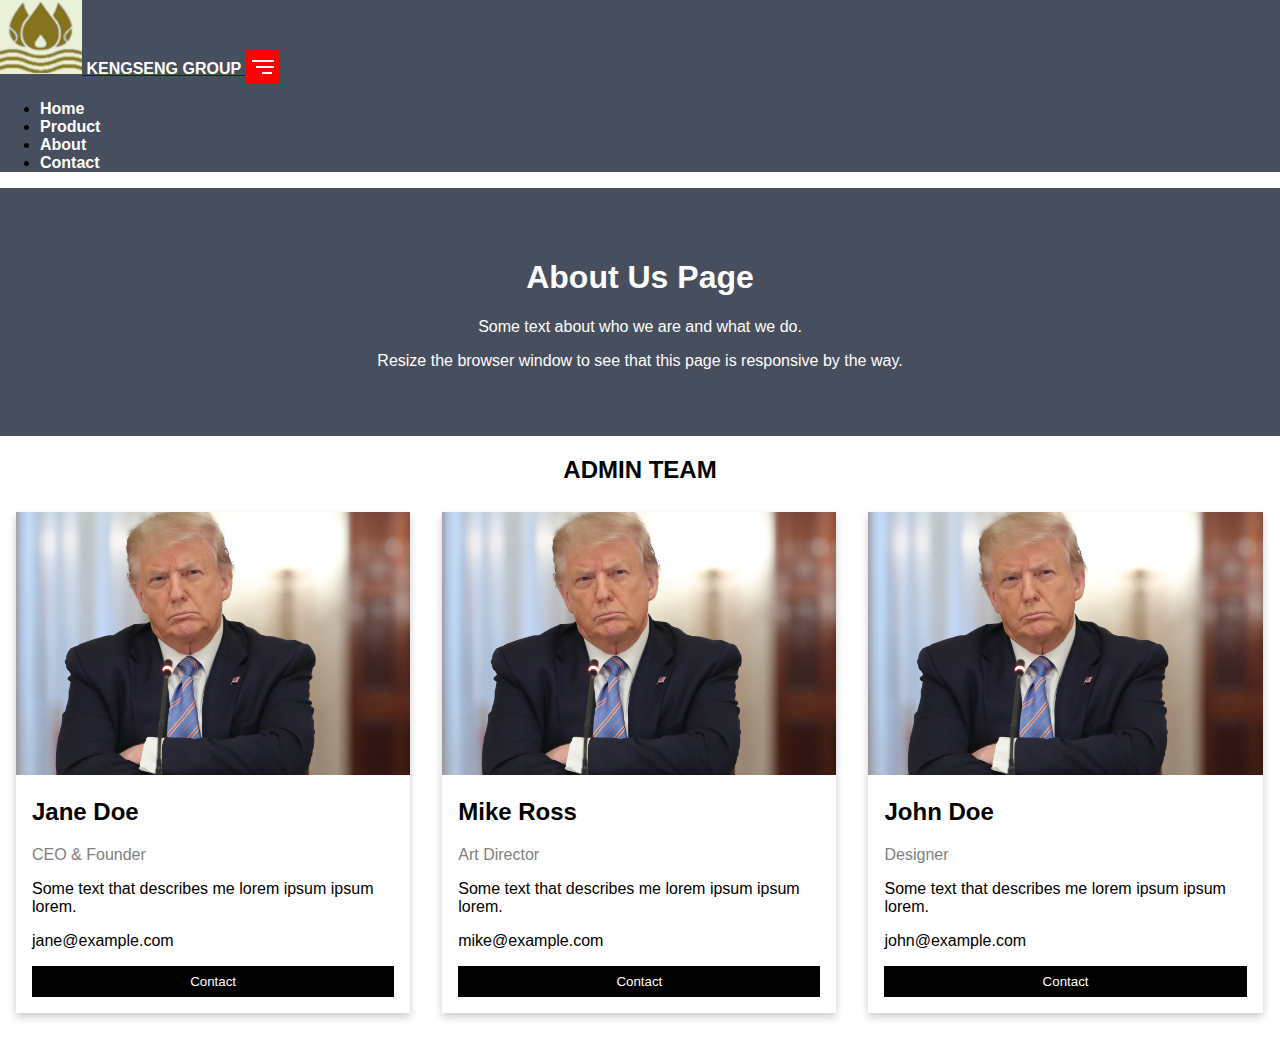
<file: about.html>
<!DOCTYPE html>
<html lang="en" dir="ltr">
  <head>
    <link href="https://cdn.jsdelivr.net/npm/bootstrap@5.0.1/dist/css/bootstrap.min.css" rel="stylesheet" integrity="sha384-+0n0xVW2eSR5OomGNYDnhzAbDsOXxcvSN1TPprVMTNDbiYZCxYbOOl7+AMvyTG2x" crossorigin="anonymous">
    <link rel="stylesheet" href="about.css">
    <meta charset="utf-8">
    <title>About</title>
  </head>
  <body>
    <nav class="navbar navbar-expand-lg">
      <div class="container-fluid">
        <a class="navbar-brand" href="#"> <img src="kengsenglogo.png" alt=""> <span>KENGSENG GROUP</span> </a>
        <button class="navbar-toggler" type="button" data-bs-toggle="collapse" data-bs-target="#navbarNav" aria-controls="navbarNav" aria-expanded="false" aria-label="Toggle navigation">
          <span></span>
          <span></span>
          <span></span>
        </button>
        <div class="collapse navbar-collapse" id="navbarNav">
          <ul class="navbar-nav ms-auto">
            <li class="nav-item">
              <a class="navbar-nav" href="index.html">Home</a>
            </li>
            <li class="nav-item">
              <a class="navbar-nav" href="product.html">Product</a>
            </li>
            <li class="nav-item">
              <a class="navbar-nav" href="about.html">About</a>
            </li>
            <li class="nav-item">
              <a class="navbar-nav" href="contact.html">Contact</a>
            </li>
          </ul>
        </div>
      </div>
    </nav>

    <div class="about-section">
      <h1>About Us Page</h1>
      <p>Some text about who we are and what we do.</p>
      <p>Resize the browser window to see that this page is responsive by the way.</p>
  </div>

<h2 style="text-align:center">ADMIN TEAM</h2>
<div class="row">
  <div class="column">
    <div class="card">
      <img src="donaldTrump.jpg" alt="Jane" style="width:100%">
      <div class="container">
        <h2>Jane Doe</h2>
        <p class="title">CEO & Founder</p>
        <p>Some text that describes me lorem ipsum ipsum lorem.</p>
        <p>jane@example.com</p>
        <p><button class="button"><a href="mailto:mint96maxmo@gmail.com">Contact</a></button></p>
      </div>
    </div>
  </div>

    <div class="column">
      <div class="card">
        <img src="donaldTrump.jpg" alt="Mike" style="width:100%">
        <div class="container">
          <h2>Mike Ross</h2>
          <p class="title">Art Director</p>
          <p>Some text that describes me lorem ipsum ipsum lorem.</p>
          <p>mike@example.com</p>
          <p><button class="button"><a href="mailto:mint96maxmo@gmail.com">Contact</a></button> </p>
        </div>
      </div>
    </div>

    <div class="column">
      <div class="card">
        <img src="donaldTrump.jpg" alt="John" style="width:100%">
        <div class="container">
          <h2>John Doe</h2>
          <p class="title">Designer</p>
          <p>Some text that describes me lorem ipsum ipsum lorem.</p>
          <p>john@example.com</p>
          <p> <button class="button"><a href="mailto:mint96maxmo@gmail.com">Contact</a></button> </p>
        </div>
      </div>
    </div>
</div>
    <script src="https://cdn.jsdelivr.net/npm/bootstrap@5.0.1/dist/js/bootstrap.bundle.min.js" integrity="sha384-gtEjrD/SeCtmISkJkNUaaKMoLD0//ElJ19smozuHV6z3Iehds+3Ulb9Bn9Plx0x4" crossorigin="anonymous"></script>

  </body>
</html>
</file>
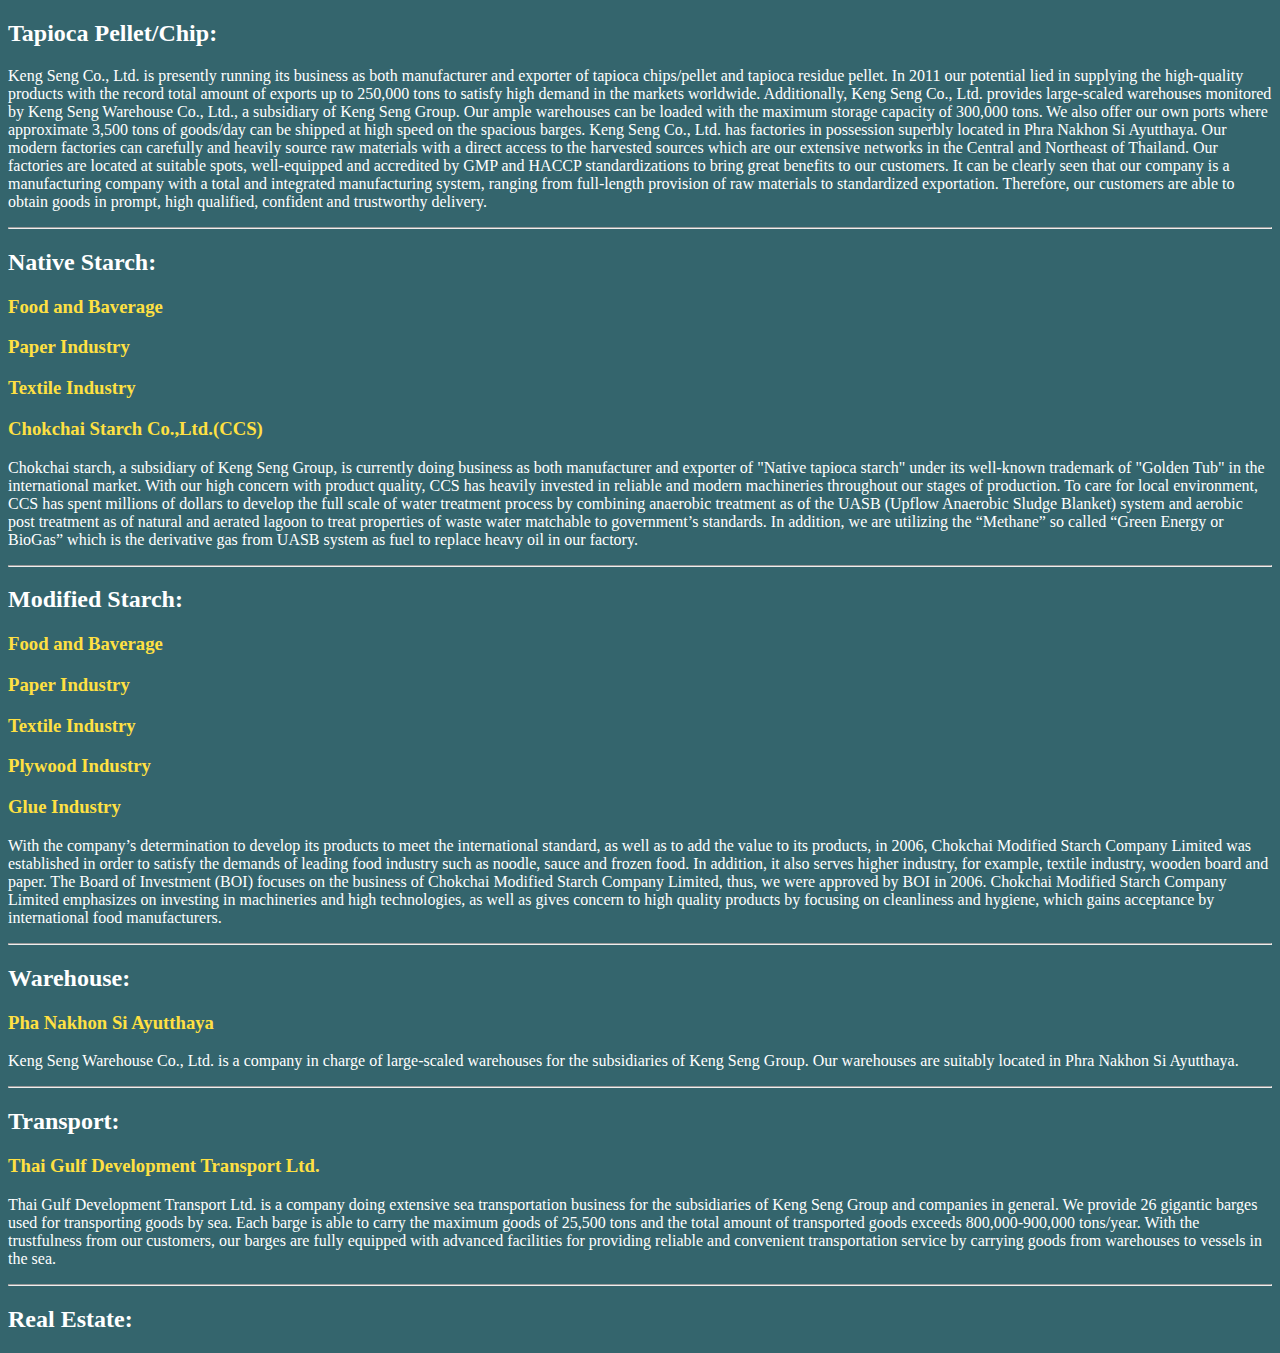
<file: product.html>
<!DOCTYPE html>
<html lang="en" dir="ltr">
  <head>
    <meta charset="utf-8">
    <link rel="stylesheet" href="product.css">
    <title>Product</title>
  </head>
  <body>


          <h2> Tapioca Pellet/Chip: </h2>
          <p> Keng Seng Co., Ltd. is presently running its business as both manufacturer and exporter of tapioca chips/pellet and tapioca residue pellet. In 2011 our potential lied in supplying the high-quality products with the record total amount of exports up to 250,000 tons to satisfy high demand in the markets worldwide. Additionally, Keng Seng Co., Ltd. provides large-scaled warehouses monitored by Keng Seng Warehouse Co., Ltd., a subsidiary of Keng Seng Group. Our ample warehouses can be loaded with the maximum storage capacity of 300,000 tons. We also offer our own ports where approximate 3,500 tons of goods/day can be shipped at high speed on the spacious barges.

          Keng Seng Co., Ltd. has factories in possession superbly located in Phra Nakhon Si Ayutthaya. Our modern factories can carefully and heavily source raw materials with a direct access to the harvested sources which are our extensive networks in the Central and Northeast of Thailand. Our factories are located at suitable spots, well-equipped and accredited by GMP and HACCP standardizations to bring great benefits to our customers.

          It can be clearly seen that our company is a manufacturing company with a total and integrated manufacturing system, ranging from full-length provision of raw materials to standardized exportation. Therefore, our customers are able to obtain goods in prompt, high qualified, confident and trustworthy delivery.</p>
          <hr>

          <h2> Native Starch: </h2> <span>  <h3>Food and Baverage</h3>
            <h3>Paper Industry</h3>
            <h3>Textile Industry</h3></span>

            <h3><strong>Chokchai Starch Co.,Ltd.(CCS)</strong></h3>

            <p>Chokchai starch, a subsidiary of Keng Seng Group, is currently doing business as both manufacturer and exporter of "Native tapioca starch" under its well-known trademark of "Golden Tub" in the international market. With our high concern with product quality, CCS has heavily invested in reliable and modern machineries throughout our stages of production.

            To care for local environment, CCS has spent millions of dollars to develop the full scale of water treatment process by combining anaerobic treatment as of the UASB (Upflow Anaerobic Sludge Blanket) system and aerobic post treatment as of natural and aerated lagoon to treat properties of waste water matchable to government’s standards.
            In addition, we are utilizing the “Methane” so called “Green Energy or BioGas” which is the derivative gas from UASB system as fuel to replace heavy oil in our factory. </p>
            <hr>

          <h2> Modified Starch: </h2>
        <span>  <h3>Food and Baverage </h3>
          <h3> Paper Industry </h3>
          <h3> Textile Industry </h3>
          <h3> Plywood Industry </h3>
          <h3> Glue Industry </h3> </span>

          <p>With the company’s determination to develop its products to meet the international standard, as well as to add the value to its products, in 2006, Chokchai Modified Starch Company Limited was established in order to satisfy the demands of leading food industry such as noodle, sauce and frozen food. In addition, it also serves higher industry, for example, textile industry, wooden board and paper.
            The Board of Investment (BOI) focuses on  the business of Chokchai Modified Starch Company Limited, thus, we were approved by BOI in 2006.

            Chokchai Modified Starch Company Limited emphasizes on investing in machineries and high technologies, as well as gives concern to high quality products by focusing on cleanliness and hygiene, which gains acceptance by international food manufacturers.</p>
            <hr>

          <h2> Warehouse: </h2> <span><h3>Pha Nakhon Si Ayutthaya</h3></span>
          <p>Keng Seng Warehouse Co., Ltd. is a company in charge of large-scaled warehouses for the subsidiaries of Keng Seng Group. Our warehouses are suitably located in Phra Nakhon Si Ayutthaya.</p>

          <hr>

          <h2> Transport: </h2>
          <span><h3>Thai Gulf Development Transport Ltd.</h3></span>

          <p>Thai Gulf Development Transport Ltd. is a company doing extensive sea transportation business for the subsidiaries of Keng Seng Group and companies in general. We provide 26 gigantic barges used for transporting goods by sea. Each barge is able to carry the maximum goods of 25,500 tons and the total amount of transported goods exceeds 800,000-900,000 tons/year. With the trustfulness from our customers, our barges are fully equipped with advanced facilities for providing reliable and convenient transportation service by carrying goods from warehouses to vessels in the sea.</p>

          <hr>
          <h2> Real Estate: </h2>





  </body>
</html>
</file>
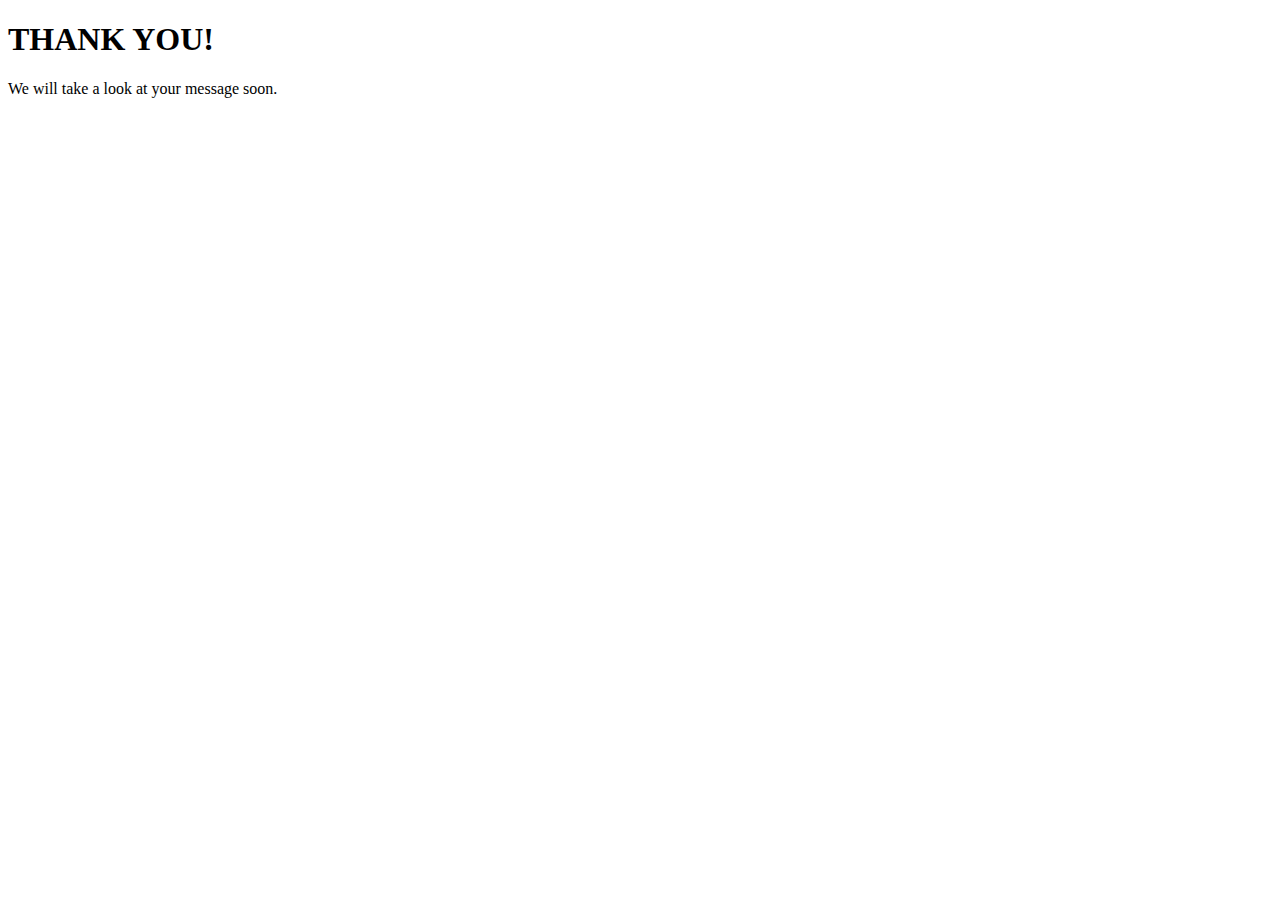
<file: thankyou.html>
<!DOCTYPE html>
<html lang="en" dir="ltr">
  <head>
    <meta charset="utf-8">
    <title></title>
  </head>
  <body>
    <h1>THANK YOU!</h1>
    <p>We will take a look at your message soon.</p>
  </body>
</html>
</file>
<file: about.css>
nav{
  background-color: #474e5d;
}

span{
  color: white;
  font-weight: bold;
}

.navbar-nav{
  margin-right: 20px
}

.navbar-nav a{
  text-decoration: none;
  color: white;
  font-weight: bold;
}

.navbar-nav a:hover{
  color: red;
}

.navbar-toggler{
  background: red;
  border: none;
  padding: 10px 6px;
}

.navbar-toggler span{
  display: block;
  width: 22px;
  height: 2px;
  border: 1px;
  background: white;
}

.navbar-toggler span + span{
  margin-top: 4px;
  width: 18px;
  margin-left: 4px;
}

.navbar-toggler span + span + span{
  width: 10px;
  margin-left: 10px;
}

.narbar-expand-lg .navbar-nav .nav-link{
  padding: 2rem 1.2rem;
  font-size: 1.4rem;
  position: relative;
}

.narbar-expand-lg .navbar-nav .nav-link:hover{
  border-top: 4px solid red;
}

.narbar-expand-lg .navbar-nav .nav-link.active{
  border-top: 4px solid red;
  color: red;
}

body {
  font-family: Arial, Helvetica, sans-serif;
  margin: 0;
}

html {
  box-sizing: border-box;
}

*, *:before, *:after {
  box-sizing: inherit;
}

.column {
  float: left;
  width: 33.3%;
  margin-bottom: 16px;
  padding: 0 8px;
}

.card {
  box-shadow: 0 4px 8px 0 rgba(0, 0, 0, 0.2);
  margin: 8px;
}

.about-section {
  padding: 50px;
  text-align: center;
  background-color: #474e5d;
  color: white;
}

.container {
  padding: 0 16px;
}

.container::after, .row::after {
  content: "";
  clear: both;
  display: table;
}

.title {
  color: grey;
}

.button a{
  text-decoration: none;
  color: white;
}

.button {
  border: none;
  outline: 0;
  display: inline-block;
  padding: 8px;
  color: white;
  background-color: #000;
  text-align: center;
  cursor: pointer;
  width: 100%;
}

.button:hover {
  background-color: #555;
}

@media screen and (max-width: 650px) {
  .column {
    width: 100%;
    display: block;
  }
}
</file>
<file: product.css>
body{
  background-color: #34656d;
}





p{
  color: white;
}

h2{
  color: white;
}

h3{
color:  #FFE042;
}

@media screen and (max-width: 600px) {
  .column {
    width: 100%;
  }
}
</file>
